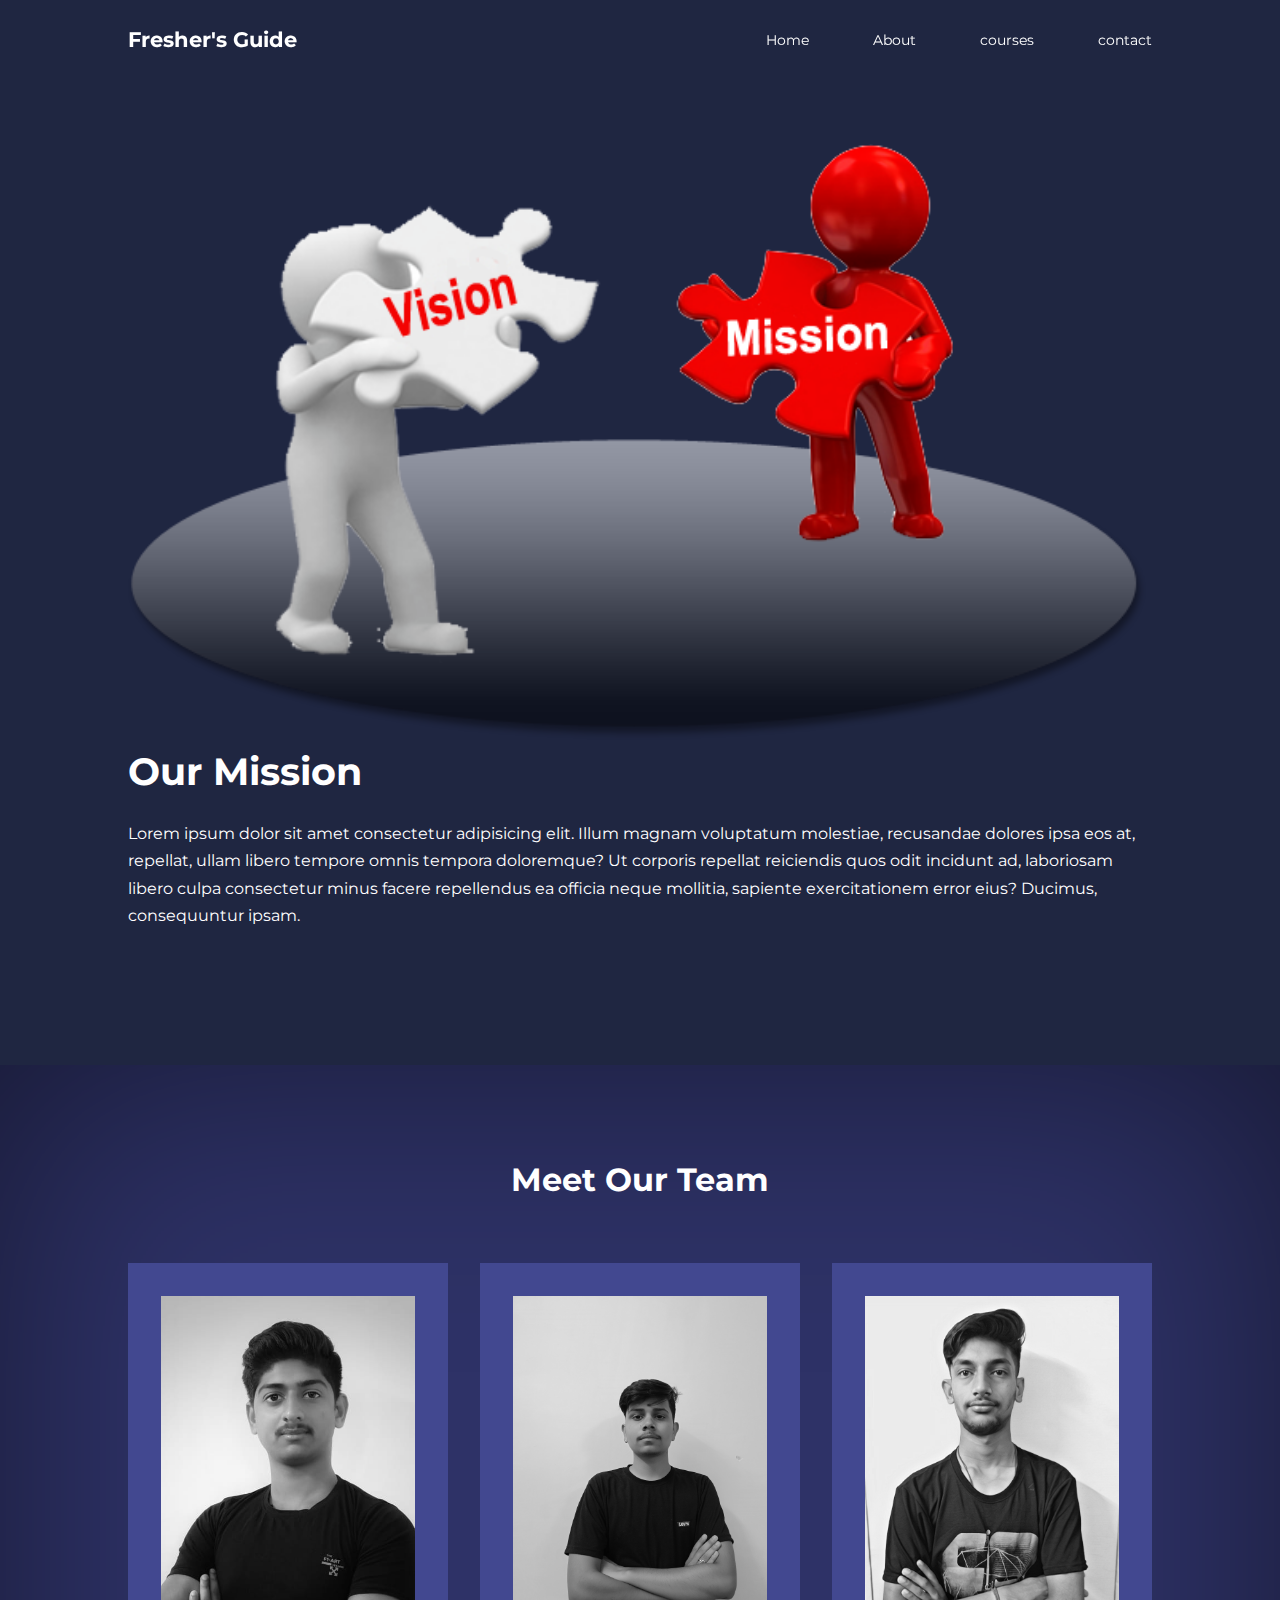
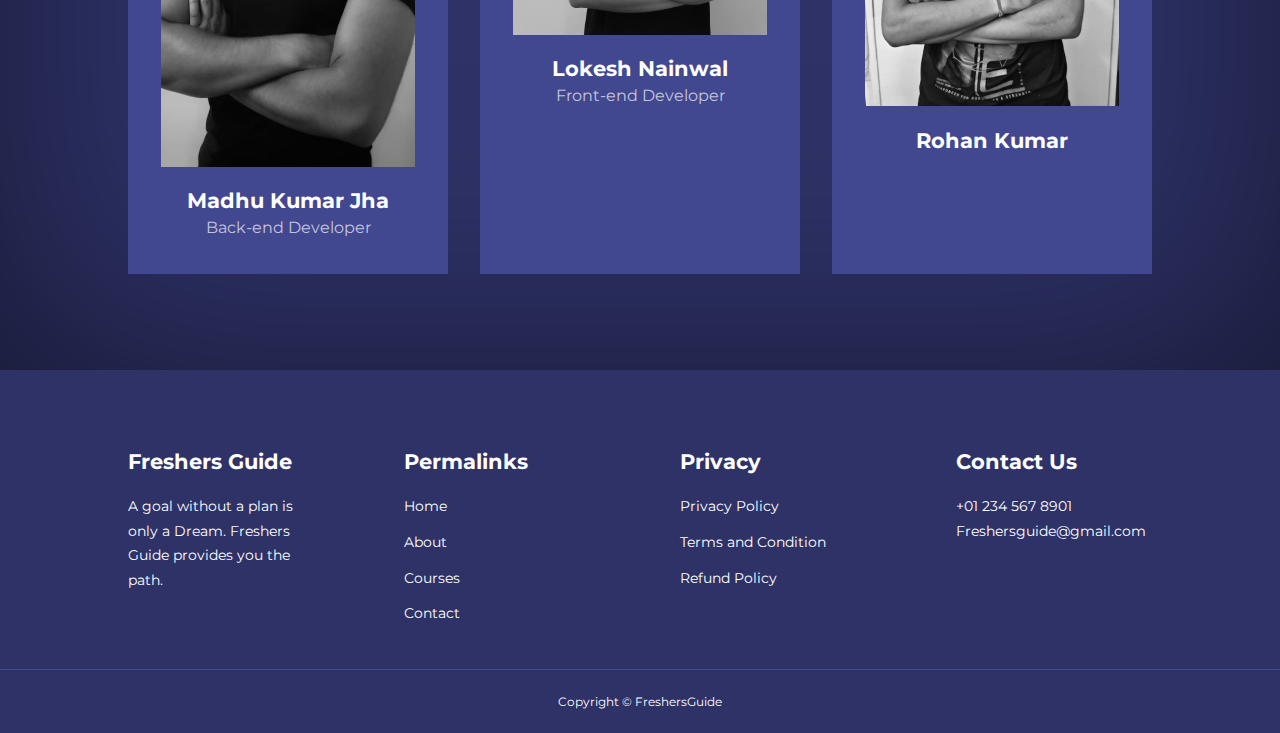
<file: about.html>
<!DOCTYPE html>
<html lang="en">
<head>
    <meta charset="UTF-8">
    <meta http-equiv="X-UA-Compatible" content="IE=edge">
    <meta name="viewport" content="width=device-width, initial-scale=1.0">
    <title>Fresher"s Guide</title>

    <!--ICONSCOUT CDN -->
    <link rel="stylesheet" href="https://unicons.iconscout.com/release/v2.1.6/css/unicons.css">
    <link href = "https://fonts.googleapis.com/icon?family=Material+Icons" rel = "stylesheet">
    <!--GOOGLE FONTS (MONTSERRAT)-->
    <link rel="preconnect" href="https://fonts.googleapis.com">
<link rel="preconnect" href="https://fonts.gstatic.com" crossorigin>
<link href="https://fonts.googleapis.com/css2?family=Montserrat:wght@300;400;500;600;700;800;900&display=swap" rel="stylesheet">
    
    <link rel="stylesheet" href="css/style.css">
    <link rel="stylesheet" href="css/about.css">
</head>
<body>
    <nav>
        <div class="container nav_container">
            <a href="index.html"><h4>Fresher's Guide</h4>
            </a>
            <ul class="nav_menu">
                <li><a href="index.html">Home</a></li>
                <li><a href="about.html">About</a></li>
                <li><a href="courses.html">courses</a></li>
                <li><a href="contact.html">contact</a></li>
            </ul>
            <button id="open-menu-btn"><i class="uil uil-bars"></i></button>
            <button id="close-menu-btn"><i class="uil uil-multiply"></i></button>
        </div>
    </nav>


<section class="about_ourmission">
    <div class="container about__ourmission-container">
        <div class="about_ourmission-left">
            <img src="./images/Vision&Mission.png">
        </div>
        <div class="about_ourmission-right">
           <h1>Our Mission</h1>
           <p>Lorem ipsum dolor sit amet consectetur adipisicing elit. Illum magnam voluptatum molestiae, recusandae dolores ipsa eos at, repellat, ullam libero tempore omnis tempora doloremque? Ut corporis repellat reiciendis quos odit incidunt ad, laboriosam libero culpa consectetur minus facere repellendus ea officia neque mollitia, sapiente exercitationem error eius? Ducimus, consequuntur ipsam.</p>
        </div>
    </div>
</section>
        <section class="team">
            <h2>Meet Our Team</h2>
            <div class="container team_container">
                <article class="team_member">
                    <div class="team_member-image">
                          <img src="./images/WhatsApp Image 2022-04-26 at 10.52.51 PM.jpeg">
                    </div>
                    <div class="team_member-info">
                       <h4>Madhu Kumar Jha</h4>
                       <p>Back-end Developer</p>
                    </div>
                    <div class="team_member-socials">
                        <a href="https://instagram.com" target="_blank"><i class="uil uil-instagram"></i></a>
                        <a href="https://twitter.com" target="_blank"><i class="uil uil-twitter-alt"></i></a>
                        <a href="https://linkedin.com" target="_blank"><i class="uil uil-linkedin-alt"></i></a>
                    </div>
                </article>
                <article class="team_member">
                    <div class="team_member-image">
                          <img src="./images/IMG20220426220922.jpg">
                    </div>
                    <div class="team_member-info">
                       <h4>Lokesh Nainwal</h4>
                       <p>Front-end Developer</p>
                    </div>
                    <div class="team_member-socials">
                        <a href="https://instagram.com" target="_blank"><i class="uil uil-instagram"></i></a>
                        <a href="https://twitter.com" target="_blank"><i class="uil uil-twitter-alt"></i></a>
                        <a href="https://linkedin.com" target="_blank"><i class="uil uil-linkedin-alt"></i></a>
                    </div>
                </article>
                <article class="team_member">
                    <div class="team_member-image">
                          <img src="./images/Picsart_22-04-26_22-32-33-538.jpg">
                    </div>
                    <div class="team_member-info">
                       <h4>Rohan Kumar</h4>
                       <p></p>
                    </div>
                    <div class="team_member-socials">
                        <a href="https://instagram.com" target="_blank"><i class="uil uil-instagram"></i></a>
                        <a href="https://twitter.com" target="_blank"><i class="uil uil-twitter-alt"></i></a>
                        <a href="https://linkedin.com" target="_blank"><i class="uil uil-linkedin-alt"></i></a>
                    </div>
                </article>
            </div>

        </section>


    
    <footer>
        <div class="container footer_container">
            <div class="footer_1">
                <a href="index.html" class="footer_logo"><h4>Freshers Guide</h4></a>
                <p>
                    A goal without a plan is only a Dream. Freshers Guide provides you the path.
                </p>
            </div>
            
            <div class="footer_2">
                <h4>Permalinks</h4>
                <ul class="permalinks">
                    <li><a href="index.html">Home</a></li>
                    <li><a href="about.html">About</a></li>
                    <li><a href="courses.html">Courses</a></li>
                    <li><a href="contact.html">Contact</a></li>
                </ul>
            </div>
            <div class="footer_3">
                <h4>Privacy</h4>
                <ul class="privacy">
                    <li><a href="#">Privacy Policy</a></li>
                    <li><a href="#">Terms and Condition</a></li>
                    <li><a href="#">Refund Policy</a></li>
                </ul>
            </div>
    
            <div class="footer_4">
                <h4>Contact Us</h4>
                <div>
                    <p>+01 234 567 8901</p>
                    <p>Freshersguide@gmail.com</p>
                </div>
    
                <ul class="footer_socials">
                    <li>
                        <a href="#"><i class="uil uil-facebook-f"></i></a>
                    </li>
                    <li>
                        <a href="#"><i class="uil uil-instagram-alt"></i></a>
                    </li>
                    <li>
                        <a href="#"><i class="uil uil-twitter"></i></a>
                    </li>
                    <li>
                        <a href="#"><i class="uil uil-linkedin-alt"></i></a>
                    </li>
                </ul>
            </div>
        </div>
        <div class="footer_copyright">
            <small>Copyright &copy; FreshersGuide</small>
      </div>
    </footer>
    
    
    
         <script src="./main.js"></script>
    </body>
    </html>
</file>
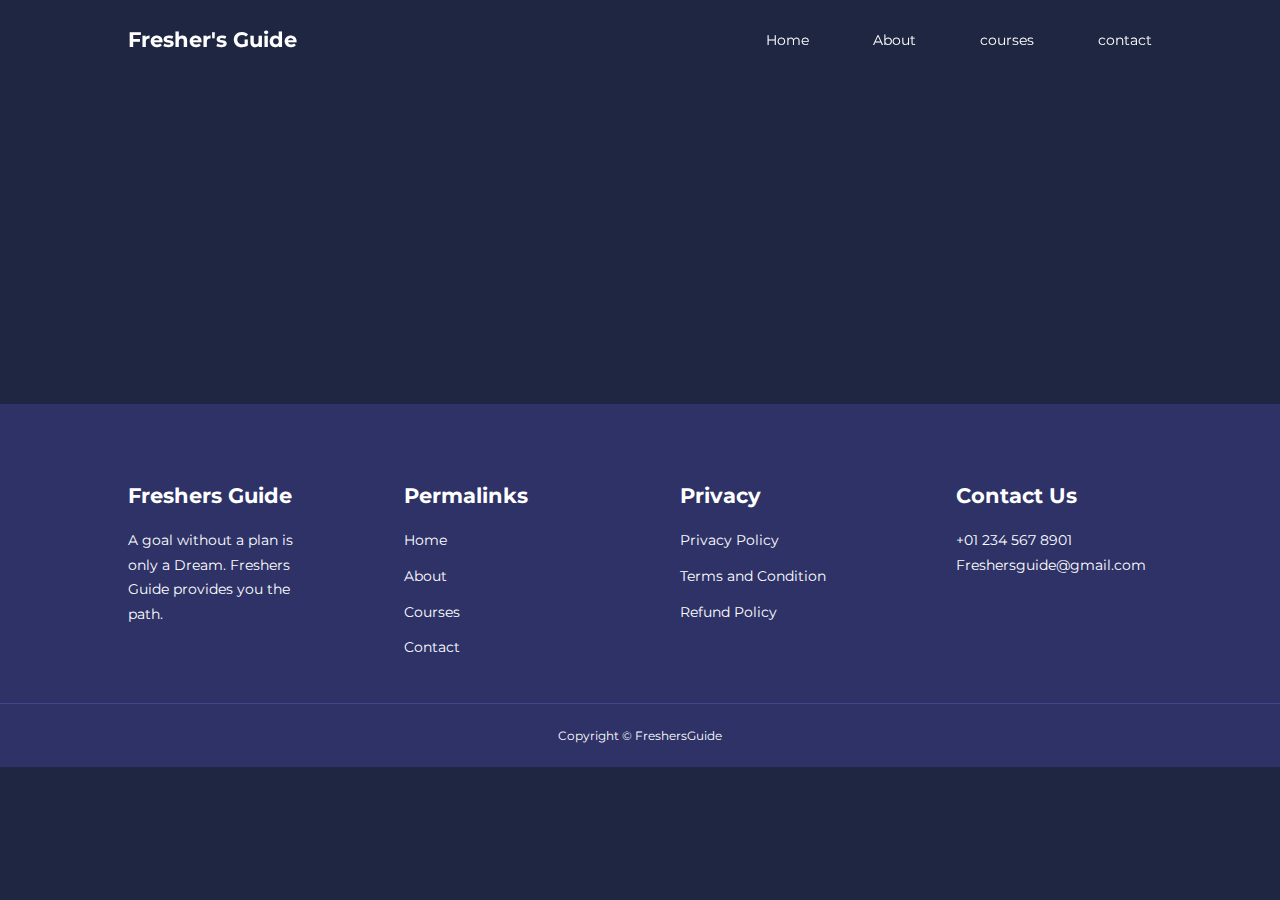
<file: c.html>
<!DOCTYPE html>
<html lang="en">
<head>
    <meta charset="UTF-8">
    <meta http-equiv="X-UA-Compatible" content="IE=edge">
    <meta name="viewport" content="width=device-width, initial-scale=1.0">
    <title>Fresher"s Guide</title>

    <!--ICONSCOUT CDN -->
    <link rel="stylesheet" href="https://unicons.iconscout.com/release/v2.1.6/css/unicons.css">
    <link href = "https://fonts.googleapis.com/icon?family=Material+Icons" rel = "stylesheet">
    
    <!--GOOGLE FONTS (MONTSERRAT)-->
    <link rel="preconnect" href="https://fonts.googleapis.com">
<link rel="preconnect" href="https://fonts.gstatic.com" crossorigin>
<link href="https://fonts.googleapis.com/css2?family=Montserrat:wght@300;400;500;600;700;800;900&display=swap" rel="stylesheet">
    
    <link rel="stylesheet" href="css/style.css">
    <link rel="stylesheet" href="css/about.css">
</head>
<body>    <nav>
        <div class="container nav_container">
            <a href="index.html"><h4>Fresher's Guide</h4>
            </a>
            <ul class="nav_menu">
                <li><a href="index.html">Home</a></li> 
                <li><a href="about.html">About</a></li>
                <li><a href="courses.html">courses</a></li>
                <li><a href="contact.html">contact</a></li>
            </ul>
                <button>
                    <i class = "material-icons" id="open-menu-btn">menu</i>
                </button>
                <button><i class = "material-icons" id="close-menu-btn">close</i></button>
        </div>
    </nav>

    <section id="courses">
        <div class="featured-course-container">
            <div class="featured-course-video"></div>
            <iframe height="300" src="https://youtu.be/j8nAHeVKL08" title="youtube video"></iframe>

        </div>
        










    <footer>
        <div class="container footer_container">
            <div class="footer_1">
                <a href="index.html" class="footer_logo"><h4>Freshers Guide</h4></a>
                <p>
                    A goal without a plan is only a Dream. Freshers Guide provides you the path.
                </p>
            </div>
            
            <div class="footer_2">
                <h4>Permalinks</h4>
                <ul class="permalinks">
                    <li><a href="index.html">Home</a></li>
                    <li><a href="about.html">About</a></li>
                    <li><a href="courses.html">Courses</a></li>
                    <li><a href="contact.html">Contact</a></li>
                </ul>
            </div>
            <div class="footer_3">
                <h4>Privacy</h4>
                <ul class="privacy">
                    <li><a href="#">Privacy Policy</a></li>
                    <li><a href="#">Terms and Condition</a></li>
                    <li><a href="#">Refund Policy</a></li>
                </ul>
            </div>
    
            <div class="footer_4">
                <h4>Contact Us</h4>
                <div>
                    <p>+01 234 567 8901</p>
                    <p>Freshersguide@gmail.com</p>
                </div>
    
                <ul class="footer_socials">
                    <li>
                        <a href="#"><i class="uil uil-facebook-f"></i></a>
                    </li>
                    <li>
                        <a href="#"><i class="uil uil-instagram-alt"></i></a>
                    </li>
                    <li>
                        <a href="#"><i class="uil uil-twitter"></i></a>
                    </li>
                    <li>
                        <a href="#"><i class="uil uil-linkedin-alt"></i></a>
                    </li>
                </ul>
            </div>
        </div>
        <div class="footer_copyright">
            <small>Copyright &copy; FreshersGuide</small>
      </div>
    </footer>
    
    
    
         <script src="./main.js"></script>
    </body>
    </html>
</file>
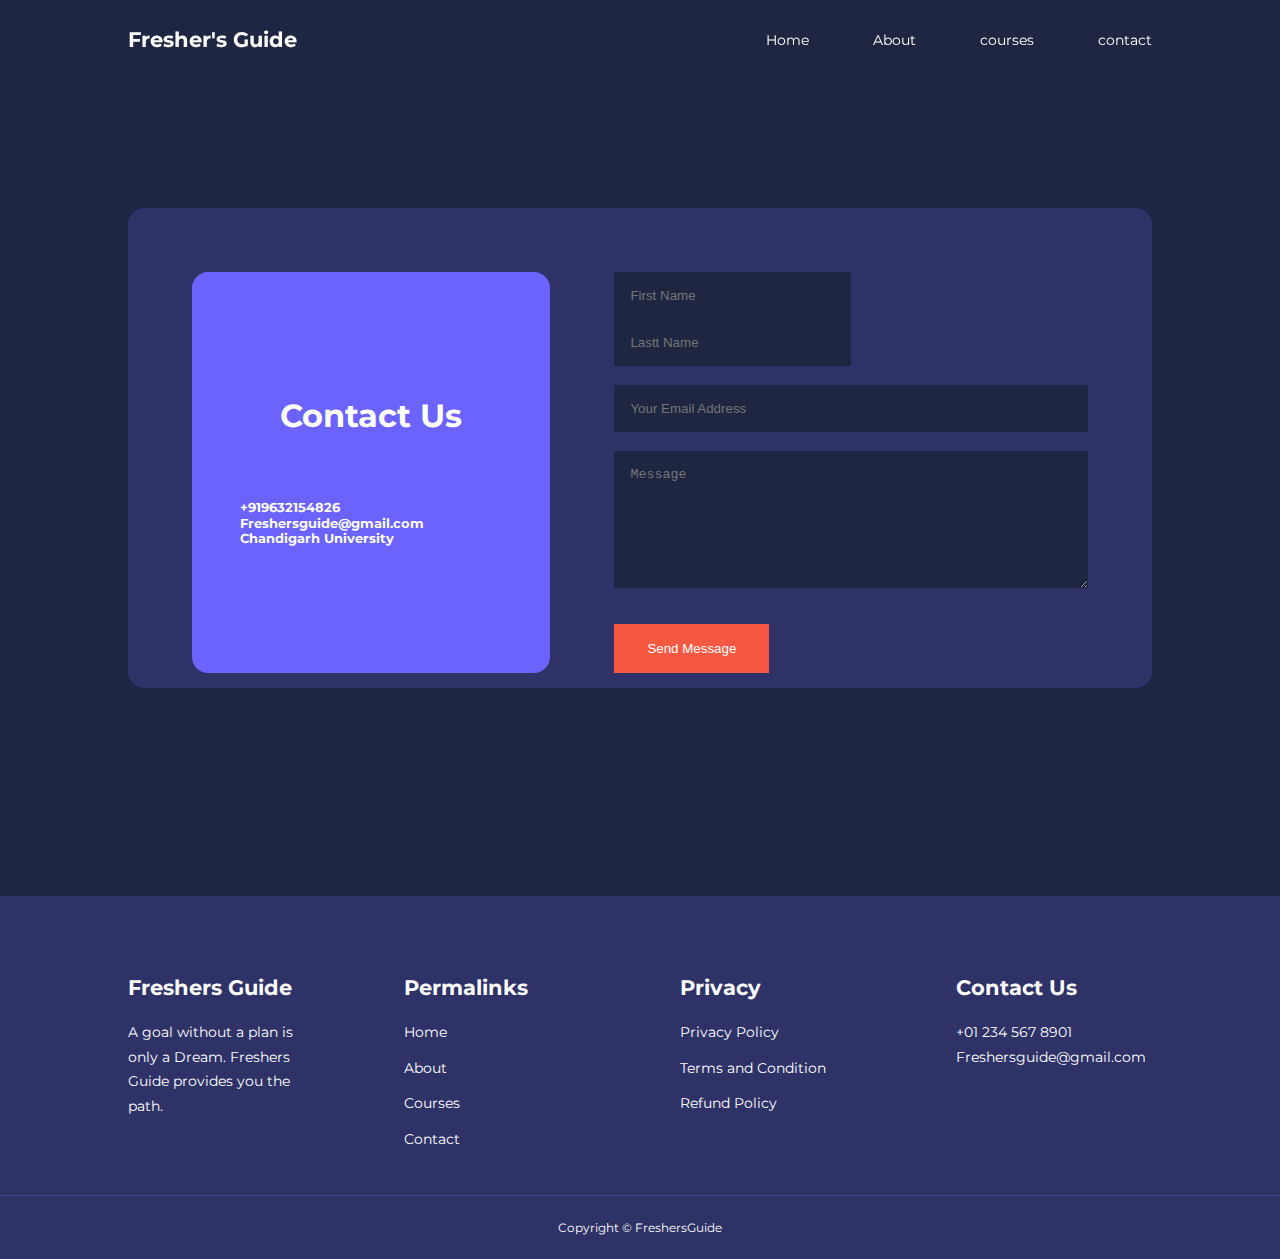
<file: contact.html>
<!DOCTYPE html>
<html>
    <head>
        <meta charset="UTF-8">
        <meta http-equiv="X-UA-Compatible"
        contents="IE=edge">
        <meta name="viewport"
        contents="width=device-width, initial-scale=1.0">
        <title>Fresher's Guide</title>

        <!--ICONSCOUT CDN-->
        <link rel="stylesheet" href="https:/unicons.iconscout.com/release/v2.1.66/css/unicons.css">
        <link rel="stylesheet" href="https://unicons.iconscout.com/release/v2.1.6/css/unicons.css">
    <link href = "https://fonts.googleapis.com/icon?family=Material+Icons" rel = "stylesheet">
    
        <!--GOOGLE FONTS (MONTSERRAT)-->

        <link rel="preconnect" href="https://fonts.googleapis.com">
        <link rel="preconnect" href="https://fonts.gstatic.com" crossorigin>
        <link href="https://fonts.googleapis.com/css2?family=Montserrat:wght@300;400;500;600;700;800;900&display=swap" rel="stylesheet">

        <link rel="stylesheet" href="css/style.css">
        <link rel="stylesheet" href="./css/contact.css">
    </head>
    <body>
        <nav>
            <div class="container nav_container">
                <a href="index.html"><h4>Fresher's Guide</h4>
                </a>
                <ul class="nav_menu">
                    <li><a href="index.html">Home</a></li>
                    <li><a href="about.html">About</a></li>
                    <li><a href="courses.html">courses</a></li>
                    <li><a href="contact.html">contact</a></li>
                </ul>
                <button>
                    <i class = "material-icons" id="open-menu-btn">menu</i>
                </button>
                <button><i class = "material-icons" id="close-menu-btn">close</i></button>
            </div>
        </nav>
        <!--===========================================END OF NAVBAR==============================================-->





        <section class="contact">
            <div class="container contact_container">
                <aside class="contact_aside">
                    <h2>Contact Us</h2>
                    <p>
                        
                    </p>

                    <ul class="contact_details">
                        <li>
                            <i class="uil uil-phone-times"></i>
                            <h5>+919632154826</h5>
                        </li>
                        <li>
                            <i class="uil uil-envelope"></i>
                            <h5>Freshersguide@gmail.com</h5>
                        </li>
                        <li>
                            <i class="uil ul-locationn-point"></i>
                            <h5>Chandigarh University</h5>
                        </li>
                    </ul>
                    <ul class="contact_socials">
                        <li>  <a href="https://facebook.com"><i class="uil uil-facebook-f"></i></a></li>
                        <li>  <a href="https://instagram.com"><i class="uil uil-instagram"></i></a></li>
                        <li>  <a href="https://twitter.com"><i class="uil uil-twitter"></i></a></li>
                        <li>  <a href="https://linkedin.com"><i class="uil uil-linkedin-alt"></i></a></li>
                    </ul>
                </aside>


                <form action="https://formspree.io/f/xgednpqr" method="POST" class="contact__form">
                    <div class="form_name">
                        <input type="text" name="First Name" placeholder="First Name" required>
                        <input type="text" name="Last Name" placeholder="Lastt Name" required>
                    </div>
                    <input type="email" name="Email Address" placeholder="Your Email Address" required>
                    <textarea name="Message" rows="7" placeholder="Message" required></textarea> 
                    <button type="submit" class="btn btn-primary">Send Message</button>
                </form>
            </div>
        </section>





<!---fotters section-->
<footer>
    <div class="container footer_container">
        <div class="footer_1">
            <a href="index.html" class="footer_logo"><h4>Freshers Guide</h4></a>
            <p>
                A goal without a plan is only a Dream. Freshers Guide provides you the path.
            </p>
        </div>
        
        <div class="footer_2">
            <h4>Permalinks</h4>
            <ul class="permalinks">
                <li><a href="index.html">Home</a></li>
                <li><a href="about.html">About</a></li>
                <li><a href="courses.html">Courses</a></li>
                <li><a href="contact.html">Contact</a></li>
            </ul>
        </div>
        <div class="footer_3">
            <h4>Privacy</h4>
            <ul class="privacy">
                <li><a href="#">Privacy Policy</a></li>
                <li><a href="#">Terms and Condition</a></li>
                <li><a href="#">Refund Policy</a></li>
            </ul>
        </div>

        <div class="footer_4">
            <h4>Contact Us</h4>
            <div>
                <p>+01 234 567 8901</p>
                <p>Freshersguide@gmail.com</p>
            </div>

            <ul class="footer_socials">
                <li>
                    <a href="#"><i class="uil uil-facebook-f"></i></a>
                </li>
                <li>
                    <a href="#"><i class="uil uil-instagram-alt"></i></a>
                </li>
                <li>
                    <a href="#"><i class="uil uil-twitter"></i></a>
                </li>
                <li>
                    <a href="#"><i class="uil uil-linkedin-alt"></i></a>
                </li>
            </ul>
        </div>
    </div>
    <div class="footer_copyright">
        <small>Copyright &copy; FreshersGuide</small>
  </div>
</footer>

<script src="./main.js"></script>
    </body>
  </html>
</file>
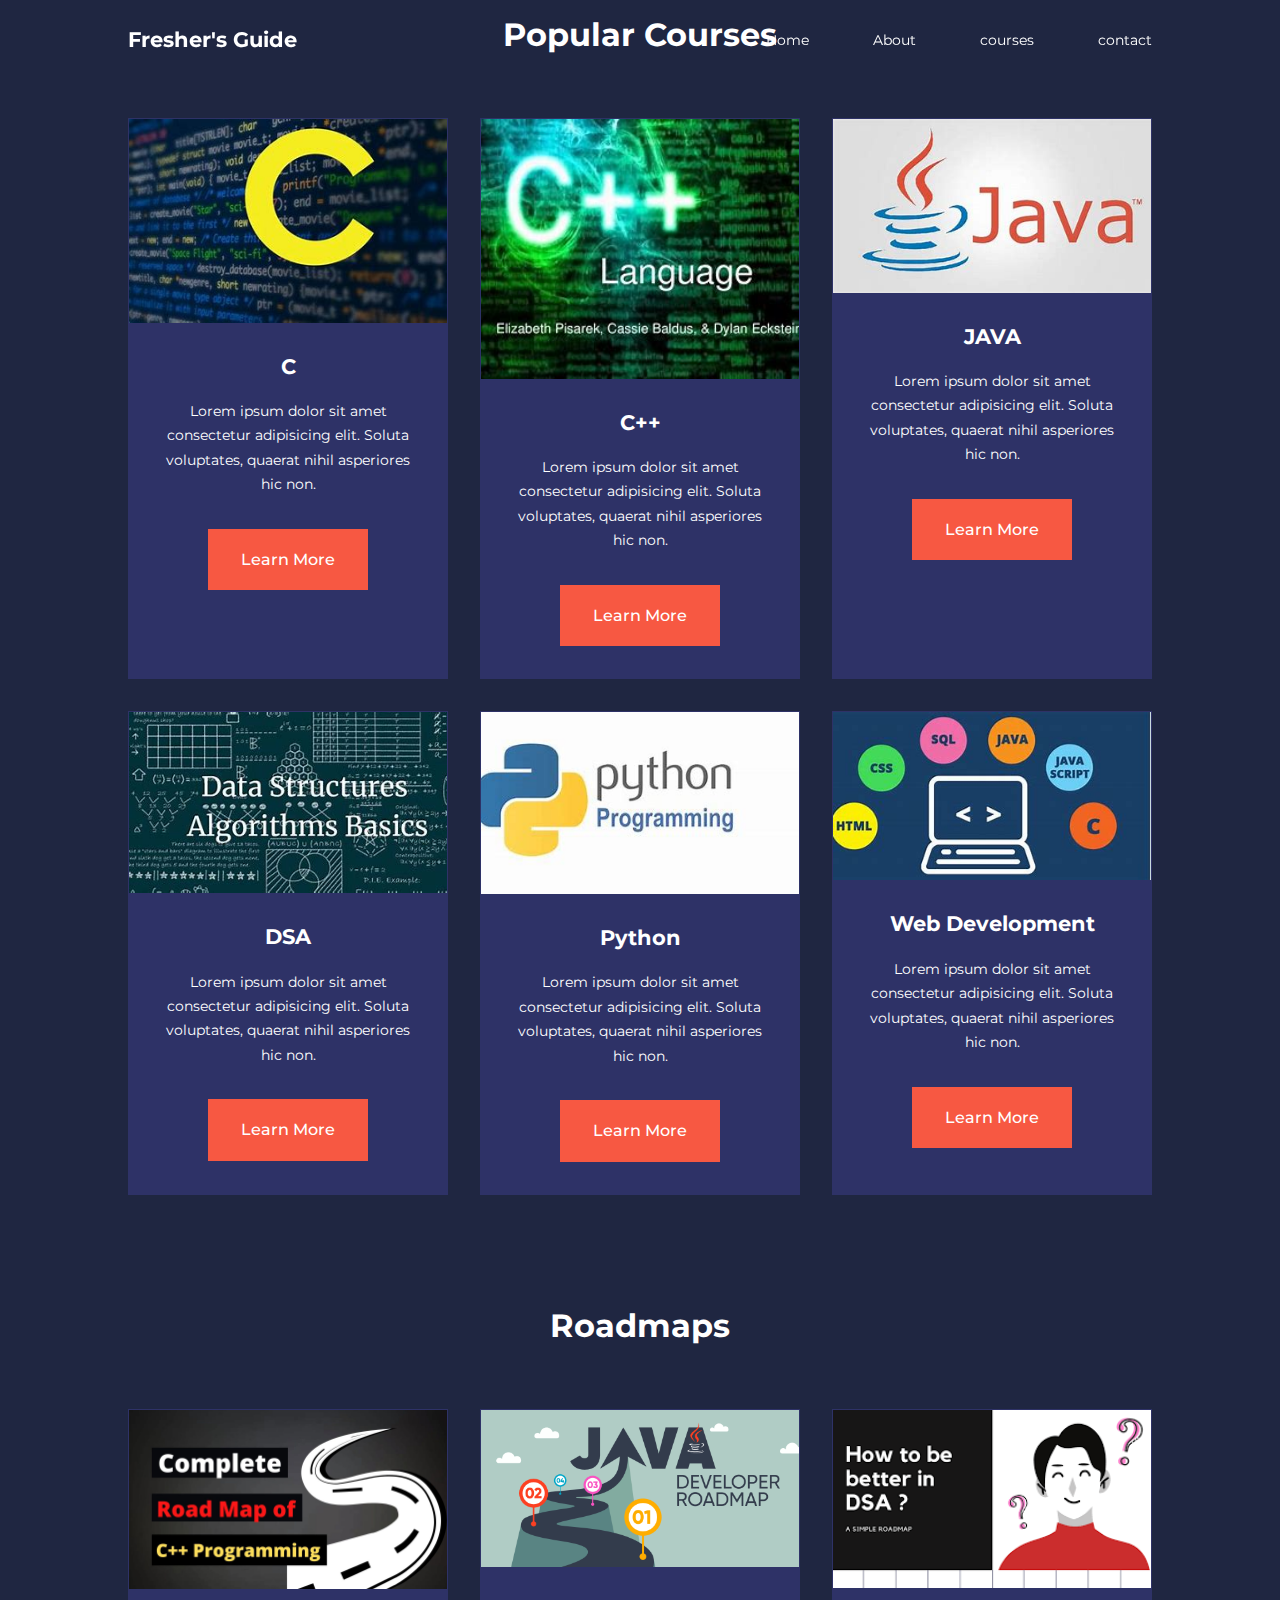
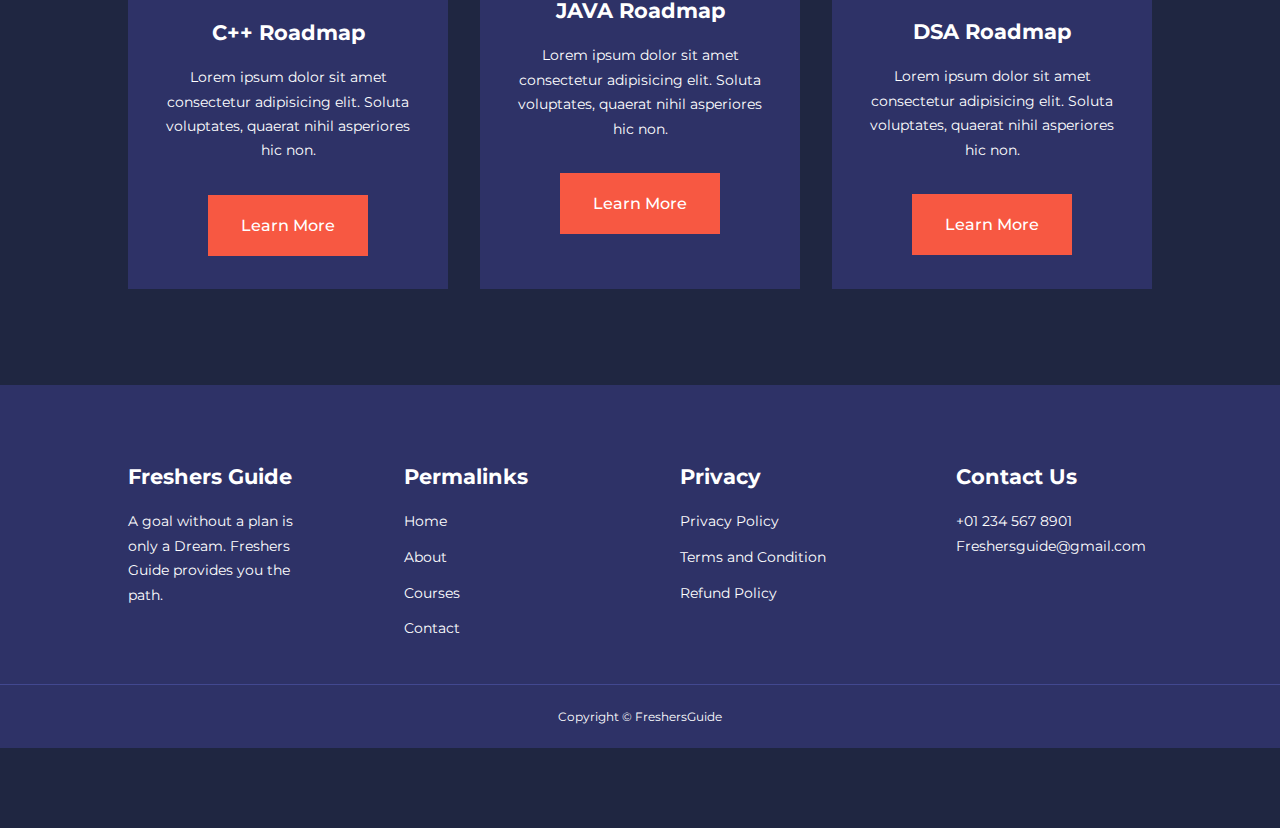
<file: courses.html>
<!DOCTYPE html>
<html lang="en">
<head>
    <meta charset="UTF-8">
    <meta http-equiv="X-UA-Compatible" content="IE=edge">
    <meta name="viewport" content="width=device-width, initial-scale=1.0">
    <title>Fresher"s Guide</title>

    <!--ICONSCOUT CDN -->
    <link rel="stylesheet" href="https://unicons.iconscout.com/release/v2.1.6/css/unicons.css">
    <link href = "https://fonts.googleapis.com/icon?family=Material+Icons" rel = "stylesheet">
    <!--GOOGLE FONTS (MONTSERRAT)-->
    <link rel="preconnect" href="https://fonts.googleapis.com">
<link rel="preconnect" href="https://fonts.gstatic.com" crossorigin>
<link href="https://fonts.googleapis.com/css2?family=Montserrat:wght@300;400;500;600;700;800;900&display=swap" rel="stylesheet">
    
    <link rel="stylesheet" href="css/style.css">
    <link rel="stylesheet" href="css/about.css">
</head>
<body>
    <nav>
        <div class="container nav_container">
            <a href="index.html"><h4>Fresher's Guide</h4>
            </a>
            <ul class="nav_menu">
                <li><a href="index.html">Home</a></li> 
                <li><a href="about.html">About</a></li>
                <li><a href="courses.html">courses</a></li>
                <li><a href="contact.html">contact</a></li>
            </ul>
            <button id="open-menu-btn"><i class="uil uil-bars"></i></button>
            <button id="close-menu-btn"><i class="uil uil-multiply"></i></button>
        </div>
    </nav>

    <section class="courses">
        <style>
            .courses{
                margin-bottom: rem;
            }
        </style>
        <h2>Popular Courses</h2>
        <div class="container courses_container">
            <article class="course">
                <div class="course_image">
                    <img src="./images/c++.jpg">
                </div>
                <div class="course_info">
                 <h4>C</h4>
                 <p>
                     Lorem ipsum dolor sit amet consectetur adipisicing elit. Soluta voluptates, quaerat nihil asperiores hic non.
                 </p>
                 <a href="c.html" class="btn btn-primary">Learn More</a>
                </div>
            </article>
    
            <article class="course">
                <div class="course_image">
                    <img src="./images/c.jpg">
                </div>
                <div class="course_info">
                 <h4>C++</h4>
                 <p>
                     Lorem ipsum dolor sit amet consectetur adipisicing elit. Soluta voluptates, quaerat nihil asperiores hic non.
                 </p>
                 <a href="course.html" class="btn btn-primary">Learn More</a>
                 </div>
            </article>
    
            <article class="course">
                <div class="course_image">
                    <img src="./images/OIP.jpg">
                </div>
                <div class="course_info">
                 <h4>JAVA</h4>
                 <p>
                     Lorem ipsum dolor sit amet consectetur adipisicing elit. Soluta voluptates, quaerat nihil asperiores hic non.
                 </p>
                 <a href="course.html" class="btn btn-primary">Learn More</a>
                 </div>
            </article>

            <article class="course">
                <div class="course_image">
                    <img src="./images/dsa course.jpg">
                </div>
                <div class="course_info">
                 <h4>DSA </h4>
                 <p>
                     Lorem ipsum dolor sit amet consectetur adipisicing elit. Soluta voluptates, quaerat nihil asperiores hic non.
                 </p>
                 <a href="course.html" class="btn btn-primary">Learn More</a>
                 </div>
            </article>

            <article class="course">
                <div class="course_image">
                    <img src="./images/python.jpg">
                </div>
                <div class="course_info">
                 <h4>Python</h4>
                 <p>
                     Lorem ipsum dolor sit amet consectetur adipisicing elit. Soluta voluptates, quaerat nihil asperiores hic non.
                 </p>
                 <a href="course.html" class="btn btn-primary">Learn More</a>
                 </div>
            </article>

            <article class="course">
                <div class="course_image">
                    <img src="./images/web development.jpg">
                </div>
                <div class="course_info">
                 <h4>Web Development</h4>
                 <p>
                     Lorem ipsum dolor sit amet consectetur adipisicing elit. Soluta voluptates, quaerat nihil asperiores hic non.
                 </p>
                 <a href="course.html" class="btn btn-primary">Learn More</a>
                 </div>
            </article>

        </div>
    </section>
    <style>
        .courses{
            margin-top: -5rem;
        }
    </style>
    <section class="courses">
        <h2>Roadmaps</h2>
        
        <div class="container courses_container">
            <article class="course">
                <div class="course_image">
                    <img src="./images/C   Complete Roadmap.jpg">
                </div>
                <div class="course_info">
                 <h4>C++ Roadmap</h4>
                 <p>
                     Lorem ipsum dolor sit amet consectetur adipisicing elit. Soluta voluptates, quaerat nihil asperiores hic non.
                 </p>
                 <a href="course.html" class="btn btn-primary">Learn More</a>
                </div>
            </article>
    
            <article class="course">
                <div class="course_image">
                    <img src="./images/Java-Developer-Learning-Path-A-Complete-Roadmap.png">
                </div>
                <div class="course_info">
                 <h4>JAVA Roadmap</h4>
                 <p>
                     Lorem ipsum dolor sit amet consectetur adipisicing elit. Soluta voluptates, quaerat nihil asperiores hic non.
                 </p>
                 <a href="course.html" class="btn btn-primary">Learn More</a>
                 </div>
            </article>
    
            <article class="course">
                <div class="course_image">
                    <img src="./images/dsa.png">
                </div>
                <div class="course_info">
                 <h4>DSA Roadmap</h4>
                 <p>
                     Lorem ipsum dolor sit amet consectetur adipisicing elit. Soluta voluptates, quaerat nihil asperiores hic non.
                 </p>
                 <a href="course.html" class="btn btn-primary">Learn More</a>
                 </div>
            </article>
        </div>
    </section>
    

<footer>
        <div class="container footer_container">
            <div class="footer_1">
                <a href="index.html" class="footer_logo"><h4>Freshers Guide</h4></a>
                <p>
                    A goal without a plan is only a Dream. Freshers Guide provides you the path.
                </p>
            </div>
            
            <div class="footer_2">
                <h4>Permalinks</h4>
                <ul class="permalinks">
                    <li><a href="index.html">Home</a></li>
                    <li><a href="about.html">About</a></li>
                    <li><a href="courses.html">Courses</a></li>
                    <li><a href="contact.html">Contact</a></li>
                </ul>
            </div>
            <div class="footer_3">
                <h4>Privacy</h4>
                <ul class="privacy">
                    <li><a href="#">Privacy Policy</a></li>
                    <li><a href="#">Terms and Condition</a></li>
                    <li><a href="#">Refund Policy</a></li>
                </ul>
            </div>
    
            <div class="footer_4">
                <h4>Contact Us</h4>
                <div>
                    <p>+01 234 567 8901</p>
                    <p>Freshersguide@gmail.com</p>
                </div>
    
                <ul class="footer_socials">
                    <li>
                        <a href="#"><i class="uil uil-facebook-f"></i></a>
                    </li>
                    <li>
                        <a href="#"><i class="uil uil-instagram-alt"></i></a>
                    </li>
                    <li>
                        <a href="#"><i class="uil uil-twitter"></i></a>
                    </li>
                    <li>
                        <a href="#"><i class="uil uil-linkedin-alt"></i></a>
                    </li>
                </ul>
            </div>
        </div>
        <div class="footer_copyright">
            <small>Copyright &copy; FreshersGuide</small>
      </div>
    </footer>
    <script src="./main.js"></script>
</body>
</html>
</file>
<file: css/style.css>
*{
    margin: 0;
    padding: 0;
    border: 0;
    outline: 0;
    text-decoration: none;
    list-style: none;
    box-sizing: border-box;
    }

    :root {
        --color-primary: #6c63ff;
        --color-success: #00bf8e;
        --color-warning: #f7c94b;
        --color-danger:#f75842;
        --color-danger-variant:rgba(247,88,66,0.4);
          --color-white: #fff;
          --color-light: rgba(255,255,255,0.7);
          --color-black:#000;
          --color-bg:#1f2641;
          --color-bg1:#2e3267;
          --color-bg2:#424890;

          --container-width-lg: 80%;
          --container-width-md: 90%;
          --container-width-sm: 94%;

          --transition: all 400ms ease;
 }  
  body{
    font-family: 'Montserrat', sans-serif;
    line-height: 1.7;
    color:var(--color-white);
    background: var(--color-bg);
  }

  .container{
      width: var(--container-width-lg);
    margin: 0 auto;
  }

  section{
      padding: 6rem 0;
  }

  section h2{
      text-align: center;
      margin-bottom: 4rem;
  }
  h1,
  h2,
  h3,
  h4,
  h5{
      line-height: 1.2;
  }

  h1{
      font-size: 2.4rem;
  }

  h2{
      font-size: 2rem;
  }

  h3{
      font-size: 1.6rem;
  }

  h4{
      font-size: 1.3rem;
  }
  a{
      color:  var(--color-white);
  }

  img{
      width: 100%;
      display: block;
      object-fit: cover;
  }

  .btn{
      display:inline-block;
      background: var(--color-white);
      color: var(--color-black);
      padding: 1rem 2rem;
      border: 1px solid transparent;
      font-weight: 500;
      transition: var(--transition);
  }
  .btn:hover{
      background: transparent;
      color: var(--color-white);
      border-color: var(--color-white);
}

.btn-primary{
    background:var(--color-danger);
    color: var(--color-white);
}

/*------NAVBAR-------*/ 

nav{
    background:transparent;
    width: 100vw;
    height: 5rem;
    position: fixed;
    top:0;
    z-index: 11;
}

/* CHANGE NAVBAR STYLES ON SCROLL USING JS*/

.window-scroll {
    background: var(--color-primary);
    box-shadow: 0 1rem 2rem rgba(0, 0, 0, 0.2);
}

.nav_container{
       height: 100%;
       display: flex;
       justify-content: space-between;
       align-items: center;
}

nav button{
    display:none;
}


.nav_menu{
    display: flex;
    align-items: center;
    gap: 4rem;
}
.nav_menu a{
    font-size: 0.9rem;
    transition: var(--transition);
}
.nav_menu a:hover{
    color: var(--color-bg2);
}

/*=======Header======*/

header{
    position: relative;
    top: 5rem;
    overflow: hidden;
    height: 70vh;
    margin-bottom: 5rem;
}

.header_container{
    display: grid;
    grid-template-columns: 1fr 1fr;
    align-items: center;
    gap:5rem;
    height: 100%;
}

.header_left p{
    margin:1rem 0 2.4rem;
}
.logos{
    height: 50px;
    width: 50px;
}
/*-------------CATEGORIES-------------*/

.categories {
    margin-top: 10rem;
    background: var(--color-bg1);
    height: 35rem;
}

.categories h1{
    line-height: 1;
    margin-bottom: 3rem;
}

.categories_container{
    display: grid;
    grid-template-columns: 40% 60%;
    
}

.categories_left{
    margin-right: 4rem;
}

.categories_left p{
    margin: 1rem 0 3rem;
}

.categories_right{
    display: grid;
    grid-template-columns: repeat(3,1fr);
    gap: 1.2rem;
}

.category{
    background: var(--color-bg2);
    padding: 2rem;
    border-radius: 2rem;
    transition: var(--transition);
    height: 16rem;
}

.category:hover{
    box-shadow: 0 3rem 3rem rgba(0, 0, 0, 0.3);
    z-index: 1;
}
 
.category h5{
    margin: 1rem 0 1rem;
}

.category p{
    font-size: 0.85rem;
}

/*-----------------ROADMAPS----------------------------*/

.courses{
    margin-top: 2rem;
}

.courses_container{
    display: grid;
    grid-template-columns: repeat(3 ,1fr);
    gap: 2rem;
}

.course {
    background: var(--color-bg1);
    text-align: center;
    border: 1px solid transparent;
    transition: var(--transition);
}

.course:hover{
    background: transparent;
    border-color: var(--color-primary);
}

.course_info{
    padding: 2rem;
}
.course_info p{
    margin: 1.2rem 0 2rem;
    font-size: 0.9rem;
}

/*-----------------FAQs----------------------------*/

.faqs {
    background: var(--color-bg1);
    box-shadow: inset 0 0 3rem rgba(0, 0, 0, 0.5);
}

.faqs_container{
    display: grid;
    grid-template-columns: 1fr 1fr;
    gap: 1rem;
    size: 3rem;
}

.faq {
    padding: 2rem;
    display: flex;
    align-items: center;
    gap: 1.4rem;
    height: fit-content;
    background: var(--color-primary);
    cursor: pointer;
}
.faq h4{
    font-size: 1rem;
    line-height: 2.2;
}

.faq_icon{
    align-self: flex-start;
    font-size: 1.2rem;
}

.faq p{
    margin-top: 0.8rem;
    display: none;
}

.faq.open p{
      display: block;
}
/*-----------------Footer----------------------------*/

footer{
    background: var(--color-bg1);
    padding-top: 5rem;
    font-size: 0.9rem;
}

.footer_container{
    display: grid;
    grid-template-columns: repeat(4, 1fr);
    gap: 5rem;
}

.footer_container > div h4{
    margin-bottom: 1.2rem;
}
.footer_1 p{
    margin: 1rem 0 2rem;
}

footer ul li{
    margin-bottom: 0.7rem;
}
footer ul li a:hover{
    text-decoration: underline;
}

.footer_social{
    display:flex;
    gap: 1rem;
    font-size: 1.2rem;
    margin-top: 2rem; 
}

.footer_copyright{
    text-align: center;
    margin-top: 2rem;
    padding: 1.2rem 0;
    border-top: 1px solid var(--color-bg2);
}

/*===============(tablets)==============*/

@media screen and (max-width:1024px) 
{
 .container{
     width: var(--container-width-md);
 } 
 h1{
     font-size: 2.2rem;
 }   
 h2{
     font-size: 1.7rem;
 }
 h3{
     font-size: 1.4rem;
 }
 h4{
     font-size: 1.2rem;
 
    }

    /*------navbar-----*/
    nav button{
        display: inline-block;
        background: transparent;
        font-size: 1.8rem;
        color: var(--color-white);
        cursor: pointer;
    }
    nav button#close-menu-btn{
        display: none;
    }
    .nav_menu{
        position: fixed;
        top: 5rem;
        right: 5% ;
        height: fit-content;
        width: 18rem;
        flex-direction: column;
        gap: 0;
        display: none;
        animation: animateNavItems 0.5s linear forwards;
        transform-origin: top right;
    }
    #close-menu-btn{
        display: none;
    }
    #open-menu-btn{
        position: fixed;
        right: 4rem;
        top: 2rem;
        animation: animateMenuBtn 0.5s linear forwards;
        transform-origin: top right;
        
    }
    .nav_menu li{
        width: 100%;
        height: 5.8rem;       
    }
    .nav_menu li a{
        background: var(--color-primary);
        box-shadow: -4rem 6rem 10rem rgba(0,0,0,0.6);
        width: 100%;
        height: 100%;
        display: grid;
        place-items: center;
    }

    .nav_menu li a:hover{
        background: var(--color-bg2);
        color: var(--color-white);
    }
    .category, .categories_left> p{
        overflow: hidden;
    }
    .categories_right{
        margin-top: 1rem;
    }
    .categories_container{
        overflow:inherit;
        display: flex;
        flex-direction: column;
        height: 100vh;
    }
    .courses{
        margin-top: 16rem;
    }
}

@media screen and (max-width:420px){
    .categories_right{
        display: flex;
        flex-direction: column;
        height: fit-content;
    }
    .courses{
        margin-top: 100rem;
    }
    .courses_container{
        display: flex;
        justify-content: center;
        align-items: center;
        flex-direction: column;
        /* margin-top: 100rem; */
    }
    .footer{
        display: flex;
        flex-direction: column;
    }
    .footer_container{
        display: flex;
        flex-direction: column;
    }
    .header_left >p{
        font-size: 0.5rem;

    }
    .header_left> h1{
        font-size: 1.4rem;
    }
    .categories_left> p{
        font-size: 0.7rem;
    }
    .btn_primary{
        font-size: 0.6rem;
    }
} 


@keyframes animateNavItems {
    0%{
     transform: rotateX(-90deg);  
    }
    100%{
        transform: rotateX(0);
    }
}
@keyframes animateMenuBtn {
    0%{
        transform: rotateY(90deg);
    }
    100%{
        transform: rotateY(0);
    }
}

#close-menu-btn{
    position: fixed;
    right: 4rem;
    top: 2rem;
    animation: animateMenuBtn 0.5s linear forwards;
        transform-origin: top right;
}
</file>
<file: css/about.css>
.about_ourmission{
    margin-top: 3rem;
}

.about_ourmission-container{
    display: grid;
    grid-template-columns: 40% 60%;
    gap: 5rem;
}
.about_ourmission-right >p{
    margin:1.6rem 0 2.5rem;
}
  
/*=========== meet our team=====*/

.team{
    background: var(--color-bg1);
    box-shadow: inset 0 0 34rem rgba(0,0,0,0.5);
}

.team_container{
    display: grid;
    grid-template-columns: repeat(3,1fr);
    gap: 2rem;
}

.team_member{
    background: var(--color-bg2);
    padding: 2rem;
    border: 1px solid transparent;
    transition: var(--transparent);
    position: relative;
    overflow: hidden;
}

.team_member:hover{
    background: transparent;
    border-color: var(--color-primary);
}

.team_member-image img{
    filter: saturate(0);
}

.team_member:hover img{
    filter: saturate(1);
}
.team_member-info{
    text-align: center;
    margin-top: 1.4rem;
}

.team_member-info p{
    color:var(--color-light);
}

.team_member-socials{
    position: absolute;
    top: 50%;
    transform: translateY(-50%);
    right:-100%;
    display: flex;
    flex-direction: column;
    background: var(--color-primary);
    border-radius: 1rem 0 0 1rem;
    box-shadow: -2rem 0 2rem rgba(0,0,0,0.3rem);
    transition: var(--transparent);
}

.team_member:hover
.team_member-socials{
        right: 0;
}

.team_member-socials a{
    padding: 1rem;
}

@media screen and (max-width:420px){
    .team_container{
        display: flex;
        flex-direction: column;
    }
}
</file>
<file: css/contact.css>
.nav{
    background:transparent;
    width: 100vw;
    height: 5rem;
    position: fixed;
    top:0;
    z-index: 11;
}

/* CHANGE NAVBAR STYLES ON SCROLL USING JS*/

.window-scroll {
    background: var(--color-primary);
    box-shadow: 0 1rem 2rem rgba(0, 0, 0, 0.2);
}

.nav_container{
       height: 100%;
       display: flex;
       justify-content: space-between;
       align-items: center;
}

.nav button{
    display:none;
}

#nav_menu{
    display: flex;
    align-items: center;
    gap: 4rem;
}

.nav_menu a{
    font-size: 0.9rem;
    transition: var(--transition);
}
.nav_menu a:hover{
    color: var(--color-bg2);
}

.contact_container {
    background: var(--color-bg1);
    padding: 4rem;
    display: grid;
    grid-template-columns: 40% 60%;
    gap: 4rem;
    height: 30rem;
    margin: 7rem auto;
    border-radius: 1rem;
}

/*=================== ASIDE =================*/
.contact_aside {
    background: var(--color-primary);
    padding: 3rem;
    border-radius: 1rem;
    /* position: relative; */
    display: flex;
    justify-content: center;
    align-content:center;
    flex-direction:column;
    bottom: 10rem;
}
.aside__image {
    width: 12rem;
    margin-bottom: 2rem;
}

.contact__aside h2 {
    text-align: left;
    margin-bottom: 1rem;
}

.contact__aside p {
    font-size: 0.99rem;
    margin-bottom: 2rem;
}

.contact__details li {
    display: flex;
    gap: 3rem;
    align-items: center;
    margin-bottom: 1rem;
}   

.contact__socials {
    display: flex;
    gap: 0.8rem;
    margin-top: 3rem;
}

.contact__socials a {
    background: var(--color-bg2);
    padding-left: 0.5rem;
    border-radius: 50%;
    font-size: 0.9rem;
    transition: var(--transition);
}
.contact__socials a:hover {
    background: transparent;
}

/*=====================FORM===================*/
.contact__form {
    display: flex;
    flex-direction: column;
    gap: 1.2rem;
    margin-right: 4rem;
}

.form__name {
    display: flex;
    gap: 1.2rem;
}

.contact__form input[type="text"] {
    width: 50%;
}

input, textarea {
    width: 100;
    padding: 1rem;
    background: var(--color-bg);
    color: var(--color-white);
}

.contact__form .btn {
    width: max-content;
    margin-top: 1rem;
    cursor: pointer;
}
.contact__aside{
   display: flex;
    margin-top: 10rem;
    top: 10rem;
}
/*===================media queries (tablets)======================*/
@media screen and (max-width: 1024px) {
    .contact{
        padding: 0;
    }

    .contact__container {
        gap: 1.5rem;
        margin-top: 3rem;
        height: auto;
        padding: 1.5rem;
    }
    .contact__aside {
        width: auto;
        padding: 1.5rem;
        bottom: 0;
    }

    .contact__form {
        align-self: center;
        margin-right: 1.5re;
    }
}

/*=========================Media Queries (phones)===========================*/
@media screen and (max-width: 600px) {
    .contact__container {
        display: flex;
        flex-direction: column;
    }

    .contact__form {
        margin: 0 1.5rem 3rem;
    }
    .form__name {
        flex-direction: column;
    }
    .form__name input[type="text"]{
        width: 100%;
    }
}
</file>
